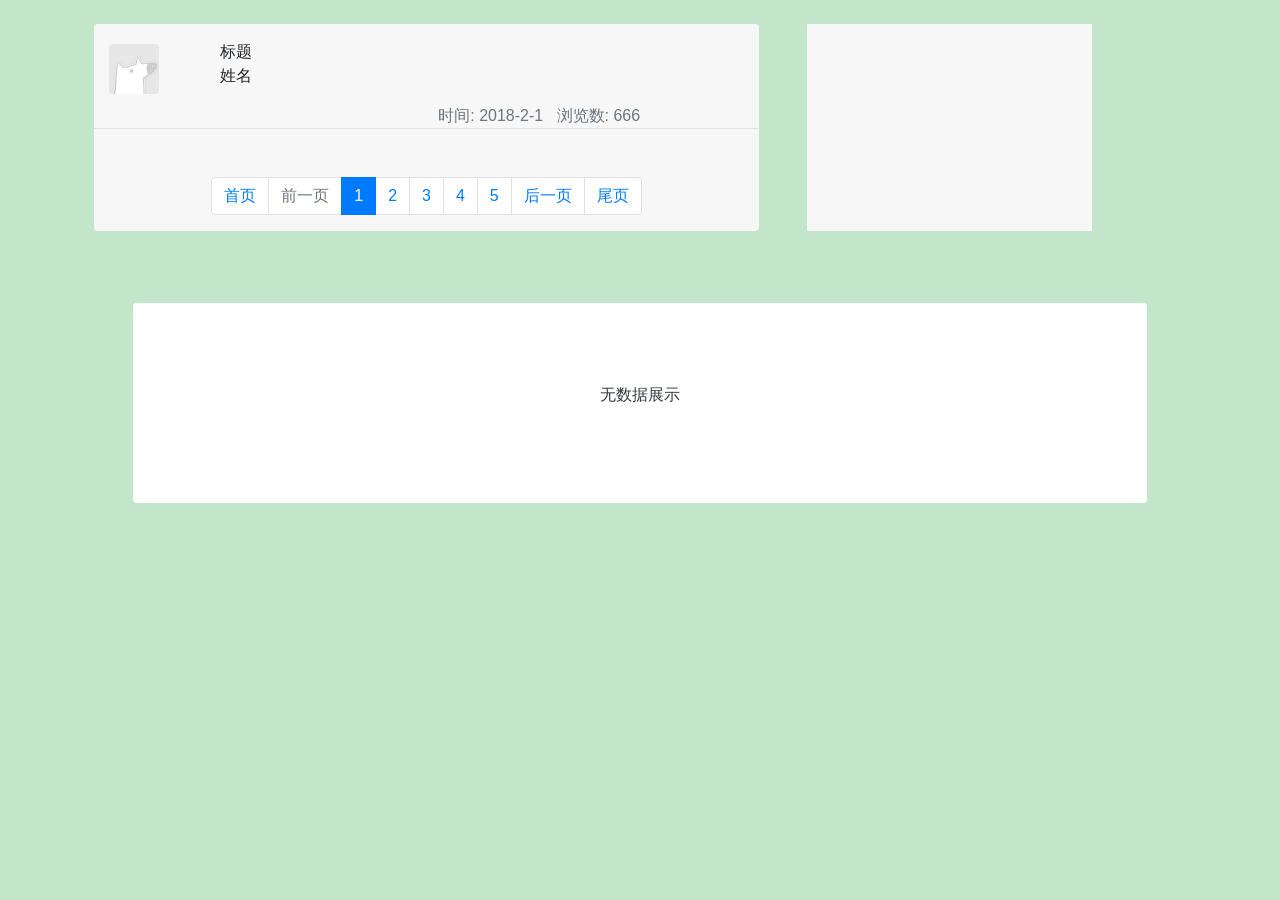
<file: portals/src/main/resources/templates/index.html>
<!DOCTYPE html>
<html lang="en" xmlns:th="http://www.w3.org/1999/xhtml">
<link rel="stylesheet" href="../static/css/bootstrap.css"/>
<script src="../static/js/jquery-3.3.1.js"></script>
<script src="../static/js/jquery.cookie.js"></script>
<script type="text/javascript" src="../static/js/bootstrap.js"></script>
<meta charset="UTF-8">
<style>
    body {
        background-color: #c3e6cb;
    }
</style>
<input class="d-none" id="maxPage" th:value="${maxPage}">
<!--导航栏-->
<div th:replace="head::head"></div>
<div class="container">
    <div class="row">
        <!--头像--> <!--标题用户-->
        <div class="col-7 m-4 rounded" style="background-color: #f7f7f7;">
            <div id="content1">
                <!--循环点-->
                <div class="row mt-3 border-bottom" th:each="viewObject:${viewObjects}">
                    <div class="col-2 mt-1">
                        <!--头像-->
                        <img class=" rounded" th:src="@{${viewObject.get('user').headUrl}}"
                             src="../static/img/head/default.jpg"
                             width="50" height="50">
                    </div>
                    <div class="col-10">
                        <!--标题用户-->
                        <a th:text="${viewObject.get('question').questionTitle}"
                           th:href="@{/question/{questionId}(questionId=${viewObject.get('question').questionId})}">标题</a>
                        <p class="text-gray-dark" th:text="${viewObject.get('user').userName}">姓名</p>
                        <div class="offset-5">
                            <span class="text-secondary">时间:</span>
                            <span class="text-secondary"
                                  th:text="${viewObject.get('question').questionDate}">2018-2-1</span>
                            <span class="text-secondary">&nbsp;&nbsp;浏览数:</span>
                            <span class="text-secondary" th:text="${viewObject.get('question').visitTime}">666</span>
                        </div>
                    </div>
                </div>
            </div>
            <!--分页-->
            <ul class="pagination  justify-content-center pt-4 mt-4">
                <li class="page-item"><a id="a1" class="page-link" href="javascript:void(0)" onclick="f1(this)">首页</a>
                </li>
                <li class="page-item disabled"><a id="a2" class="page-link" href="javascript:void(0)"
                                                  onclick="f1(this)">前一页</a>
                </li>
                <li class="page-item active"><a id="a3" class="page-link" href="javascript:void(0)"
                                                onclick="f1(this)">1</a>
                </li>
                <li class="page-item "><a id="a4" class="page-link" href="javascript:void(0)" onclick="f1(this)">2</a>
                </li>
                <li class="page-item"><a id="a5" class="page-link" href="javascript:void(0)" onclick="f1(this)">3</a>
                </li>
                <li class="page-item"><a id="a6" class="page-link" href="javascript:void(0)" onclick="f1(this)">4</a>
                </li>
                <li class="page-item "><a id="a7" class="page-link" href="javascript:void(0)" onclick="f1(this)">5</a>
                </li>
                <li class="page-item"><a id="a8" class="page-link" href="javascript:void(0)" onclick="f1(this)">后一页</a>
                </li>
                <li class="page-item"><a id="a9" class="page-link" href="javascript:void(0)" onclick="f1(this)">尾页</a>
                </li>
            </ul>
        </div>
        <!--热门文章-->
        <div class="col-3 m-4" style="background-color: #f7f7f7;">
        </div>
    </div>
    <div id="empty" class=" m-5 rounded row d-none bg-white d-flex justify-content-center align-items-center" style="height: 200px">
        <p class="text-dark">无数据展示</p>
    </div>
</div>
</html>
<!--初始化分页按钮-->
<script>
    if ($("#content1").children().length == 0) {
        $("#empty").removeClass('d-none');
        $("#empty").prev().addClass('d-none');
    }
    else {
        $("#empty").addClass('d-none');
        $("#empty").prev().removeClass('d-none');
    }

    function f1(e) {
        var preNode = $(".active")
        var prePage = preNode.children().text()
        var curPage = $(e).text()
        $(".disabled").removeClass('disabled')
        $(".active").removeClass('active')
        if ($(e).attr('id') == 'a1') {
            $("#a3").text(1)
            $("#a4").text(2)
            $("#a5").text(3)
            $("#a6").text(4)
            $("#a7").text(5)
            $("#a3").parent().addClass("active")
            $("#a2").parent().addClass("disabled")
        }
        if ($(e).attr('id') == 'a2') {
            if (prePage == '2') {
                $("#a3").parent().addClass("active")
                $("#a2").parent().addClass("disabled")
            } else if (prePage == '3' || prePage == maxPage || prePage == Number(maxPage) - 1 + "") {
                preNode.prev().addClass('active')
            } else {
                $("#a3").text(Number(prePage) - 3 + '')
                $("#a4").text(Number(prePage) - 2 + '')
                $("#a5").text(Number(prePage) - 1 + '')
                $("#a6").text(prePage)
                $("#a7").text(Number(prePage) + 1 + '')
                $("#a5").parent().addClass('active')
            }
        }
        if ($(e).attr('id') == 'a3') {
            if ($(e).text() == '1') {
                $("#a3").parent().addClass("active")
                $("#a2").parent().addClass("disabled")
            } else if ($(e).text() == '2') {
                $("#a3").text('1')
                $("#a4").text('2')
                $("#a5").text('3')
                $("#a6").text('4')
                $("#a7").text('5')
                $("#a4").parent().addClass('active')
            } else {
                $("#a3").text(Number(curPage) - 2 + "")
                $("#a4").text(Number(curPage) - 1 + "")
                $("#a5").text(curPage)
                $("#a6").text(Number(curPage) + 1 + "")
                $("#a7").text(Number(curPage) + 2 + "")
                $("#a5").parent().addClass('active')
            }
        }
        if ($(e).attr('id') == 'a4') {
            if ($(e).text() == '2') {
                $(e).parent().addClass('active')
            } else {
                $("#a3").text(Number(curPage) - 2 + "")
                $("#a4").text(Number(curPage) - 1 + "")
                $("#a5").text(curPage)
                $("#a6").text(Number(curPage) + 1 + "")
                $("#a7").text(Number(curPage) + 2 + "")
                $("#a5").parent().addClass('active')
            }
        }
        if ($(e).attr('id') == 'a5') {
            $("#a3").text(Number(curPage) - 2 + "")
            $("#a4").text(Number(curPage) - 1 + "")
            $("#a5").text(curPage)
            $("#a6").text(Number(curPage) + 1 + "")
            $("#a7").text(Number(curPage) + 2 + "")
            $("#a5").parent().addClass('active')
        }
        if ($(e).attr('id') == 'a6') {
            if ($(e).text() == Number(maxPage) - 1) {
                $(e).parent().addClass('active')
            } else {
                $("#a3").text(Number(curPage) - 2 + "")
                $("#a4").text(Number(curPage) - 1 + "")
                $("#a5").text(curPage)
                $("#a6").text(Number(curPage) + 1 + "")
                $("#a7").text(Number(curPage) + 2 + "")
                $("#a5").parent().addClass('active')
            }
        }
        if ($(e).attr('id') == 'a7') {
            var curPage = $(e).text()
            if ($(e).text() == maxPage) {
                $("#a7").parent().addClass("active")
                $("#a8").parent().addClass("disabled")
            } else if ($(e).text() == Number(maxPage) - 1) {
                $("#a3").text(Number(maxPage) - 4)
                $("#a4").text(Number(maxPage) - 3)
                $("#a5").text(Number(maxPage) - 2)
                $("#a6").text(Number(maxPage) - 1)
                $("#a7").text(maxPage)
                $("#a7").parent().addClass('active')
            } else {
                $("#a3").text(Number(curPage) - 2 + "")
                $("#a4").text(Number(curPage) - 1 + "")
                $("#a5").text(curPage)
                $("#a6").text(Number(curPage) + 1 + "")
                $("#a7").text(Number(curPage) + 2 + "")
                $("#a5").parent().addClass('active')
            }
        }
        if ($(e).attr('id') == 'a8') {
            if (prePage == Number(maxPage) - 1 + "") {
                $("#a7").parent().addClass("active")
                $("#a8").parent().addClass("disabled")
            } else if (prePage == Number(maxPage) - 2 || prePage == 1 || prePage == 2) {
                preNode.next().addClass('active')
            } else {
                $("#a3").text(Number(prePage) - 1)
                $("#a4").text(prePage)
                $("#a5").text(Number(prePage) + 1)
                $("#a6").text(Number(prePage) + 2)
                $("#a7").text(Number(prePage) + 3)
                $("#a5").parent().addClass('active')
            }
        }
        if ($(e).attr('id') == 'a9') {
            $("#a3").text(Number(maxPage) - 4)
            $("#a4").text(Number(maxPage) - 3)
            $("#a5").text(Number(maxPage) - 2)
            $("#a6").text(Number(maxPage) - 1)
            $("#a7").text(maxPage)
            $("#a7").parent().addClass("active")
            $("#a8").parent().addClass("disabled")
        }
        curPage = $(".active").children().text();
        $.ajax({
            //请求问题分页
            url: "http://127.0.0.1:8082/question",
            data: {
                page: curPage,
                count: 5
            },
            type: "get",
            //请求问题作者信息
            success: function (questions) {
                $("#content1").empty()
                $.each(questions, function (i, question) {
                    $.ajax({
                        url: "http://127.0.0.1:8081/user/" + question.userId,
                        type: "get",
                        success: function (e) {
                            res = " <div class=\"row mt-3 border-bottom\" >\n" +
                                "                <div class=\"col-2 mt-1\">\n" +
                                "                    <!--头像-->\n" +
                                "                    <img class=\" rounded\"\n" +
                                "                         src=" + e.headUrl + "\n" +
                                "                         width=\"50\" height=\"50\">\n" +
                                "                </div>\n" +
                                "                <div class=\"col-10\">\n" +
                                "                    <!--标题用户-->\n" +
                                "                    <a \n" +
                                "                       href=\"/question/" + question.questionId + "\"> " + question.questionTitle + " </a>\n" +
                                "                    <p class=\"text-gray-dark\">" + e.userName + "</p>\n" +
                                "                    <div class=\"offset-5\">\n" +
                                "                        <span class=\"text-secondary\">时间:</span>\n" +
                                "                        <span class=\"text-secondary\"\n" +
                                "                             >" + question.questionDate + "</span>\n" +
                                "                        <span class=\"text-secondary\">&nbsp;&nbsp;浏览数:</span>\n" +
                                "                        <span class=\"text-secondary\" >" + question.visitTime + "</span>\n" +
                                "                    </div>\n" +
                                "                </div>\n" +
                                "            </div>"
                            $("#content1").append(res)
                        }
                    })
                })

            }
        })
    }
</script>
</file>
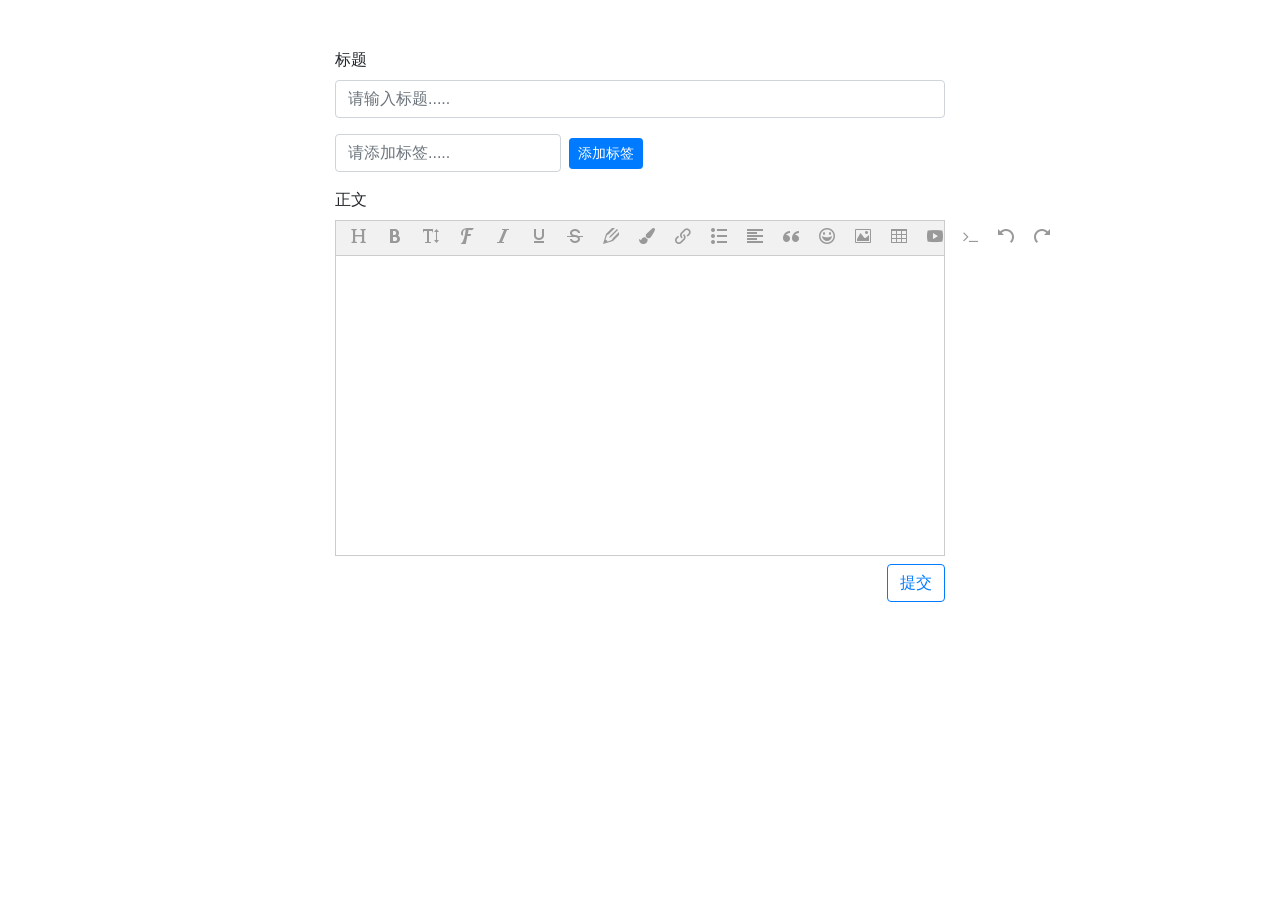
<file: portals/src/main/resources/templates/ask.html>
<!DOCTYPE html>
<html lang="en" xmlns:th="http://www.thymeleaf.org">
<link rel="stylesheet" href="../static/css/bootstrap.css"/>
<script src="../static/js/jquery-3.3.1.js"></script>
<script src="../static/js/jquery.cookie.js"></script>
<script type="text/javascript" src="../static/js/bootstrap.js"></script>
<script type="text/javascript" src="../static/js/wangEditor.js"></script>
<meta charset="UTF-8">
<input id="userId" th:value="${userId}" class="d-none">
<div class="container col-6 mt-5">
    <div class="form-group ">
        <label>标题</label>
        <input id="title" class="form-control" placeholder="请输入标题.....">
    </div>
    <div class="form-inline">
        <input class="form-control" id="input1" placeholder="请添加标签.....">
        <button class="btn btn-primary ml-2 btn-sm" onclick="addTags()">添加标签</button>
    </div>
    <div class="form-group" id="tags">
    </div>
    <label>正文</label>
    <div id="editor"></div>
    <button class="mt-2 btn btn-outline-primary float-right" onclick="f1()">提交</button>
</div>
</html>
<!--创建富文本编辑器-->
<script>
    var E = window.wangEditor;
    var editor = new E('#editor');
    editor.create();
</script>
<script>
    //定义标签集合
    var tags = new Array();

    //删除标签
    function closeTag(e) {
        var value = $(e).children("span");
        tags.pop(value);
        e.remove();
    }

    //添加标签
    function addTags() {
        var value = $("#input1").val()
        if (value != "") {
            $("#tags").append(" <button onclick=\"closeTag(this)\"  type=\"button\" class=\"badge rounded btn btn-primary\">\n" +
                "            <span>" + value + "</span>&times;\n" +
                "        </button>")
            tags.push(value);
            $("#input1").val('')
        }
    }

    //提交表单
    function f1() {
        var userId = $("#userId").val();
        var title = $("#title").val();
        var content = editor.txt.html();
        console.log(tags)
        $.ajax({
            url: "http://127.0.0.1:8082/api/question/ask",
            type: "post",
            data: {
                title: title,
                content: content,
                userId: userId,
                tags: tags,
            },
            success: function (e) {
                alert("提问成功")
                window.location.href = "http://127.0.0.1:8080/question/" + e
            }
        })
    }
</script>
</file>
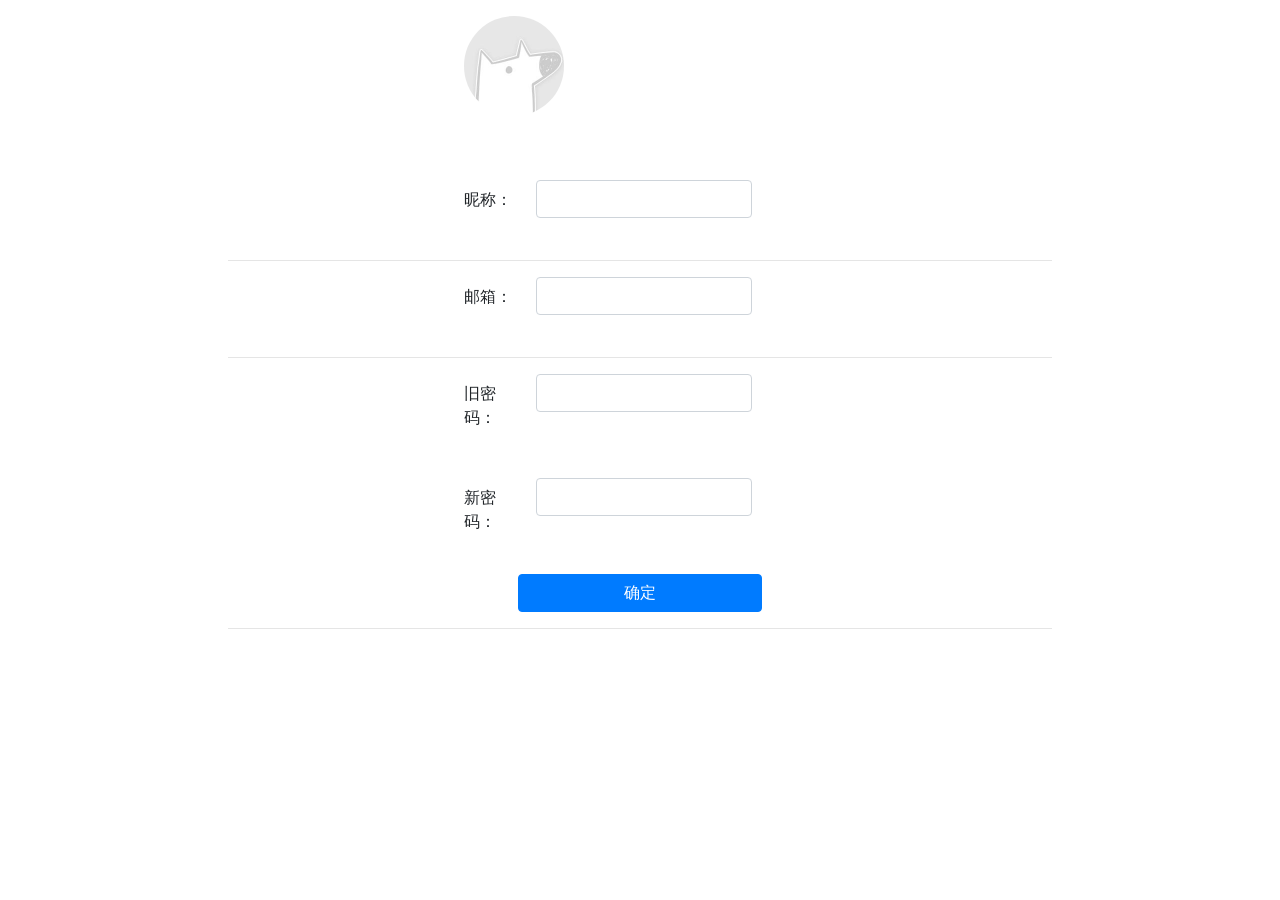
<file: portals/src/main/resources/templates/edit.html>
<!DOCTYPE html>
<html lang="en" xmlns:th="http://www.w3.org/1999/xhtml">
<link rel="stylesheet" href="../static/css/bootstrap.css"/>
<script src="../static/js/jquery-3.3.1.js"></script>
<script src="../static/js/jquery.cookie.js"></script>
<script type="text/javascript" src="../static/js/bootstrap.js"></script>
<meta charset="UTF-8">
<title>个人主页</title>
<style>
    .mohu {
        filter: blur(4px);
    }

    .cursor-pointer {
        cursor: pointer;
    }

    #box {
        position: relative;
    }
</style>
<input id="holder" th:value="${holder.userId}" class="d-none ">
<div class="container-fluid offset-2 col-8 mt-3">
    <!--更换头像-->
    <div class=" offset-3 col-8">
        <img id="img" class="d-inline rounded-circle col-3"
             src="../static/img/head/default.jpg"
             th:src="@{${holder.headUrl}}">
        <div class="col-3 text-center invisible" id="box">
            <img src="../static/img/icon/相机.svg" width="20" height="20">
            <p id="text">更改头像</p>
        </div>
        <input type="file" id="upload" class="d-none"/>
    </div>
    <!--更换昵称-->
    <div class="row  offset-3 col-8">
        <span class="navbar-text col-2">昵称：</span>
        <input type="text" class=" form-control col-5" id="input1" th:value="${holder.userName}" maxlength="8">
    </div>
    <small class="text-danger offset-4 " id="hint1"></small>
    <hr>
    <!--更换邮箱-->
    <div class="row  offset-3 col-8">
        <span class="navbar-text col-2">邮箱：</span>
        <input type="email" class="form-control col-5" id="input2" th:value="${holder.mailbox}">
    </div>
    <small class="text-danger offset-4 " id="hint2"></small>
    <hr>
    <!--更换密码-->
    <div class="row  offset-3 col-8">
        <span class="navbar-text col-2">旧密码：</span>
        <input type="password" class="form-control col-5" id="input3">
    </div>
    <small class="text-danger offset-4 " id="hint3"></small>
    <div class="row  offset-3 col-8 mt-3">
        <span class="navbar-text col-2">新密码：</span>
        <input type="password" class="form-control col-5" id="input4">
    </div>
    <small class="text-danger offset-4 " id="hint4"></small>
    <div class="offset-4 mt-2 col-4 ">
        <button class=" btn btn-primary btn-block" id="btn1" onclick="confirm()">确定</button>
    </div>
    <hr>
</div>
</html>
<script>
    //初始化
    $(function () {
        //头像特效
        $("#img").attr('height', $("#img").prop('width'));
        $("#box").css('bottom', $("#img").prop('width') * 0.7);
        $("#img,#box").hover(function () {
            $("#box").addClass("cursor-pointer").removeClass("invisible")
            $("#box").children().addClass("cursor-pointer")
            $("#img").addClass("mohu cursor-pointer")

        }, function () {
            $("#box").removeClass("cursor-pointer").addClass("invisible")
            $("#box").children().removeClass("cursor-pointer")
            $("#img").removeClass("mohu cursor-pointer")
        });
        //提示框
        $("#input1").blur(function () {
            if ($("#input1").val() == "")
                $("#hint1").text('昵称不能为空');
        })
        $("#input1").focus(function () {
            $("#hint1").text('');
        })
        $("#input2").blur(function () {
            if ($("#input2").val() == "")
                $("#hint2").text('邮箱不能为空');
        })
        $("#input2").focus(function () {
            $("#hint2").text('');
        })
        $("#input3").blur(function () {
            if ($("#input3").val() == "")
                $("#hint3").text('旧密码不能为空');
        })
        $("#input3").focus(function () {
            $("#hint3").text('');
        })
        $("#input4").blur(function () {
            if ($("#input4").val() == "")
                $("#hint4").text('新密码不能为空');
        })
        $("#input4").focus(function () {
            $("#hint4").text('');
        })

    })

    //上传头像
    $("#img,#box").click(function () {
        $("#upload").click();
        $("#upload").on("change", function () {
            var objUrl = getObjectURL(this.files[0]); //获取图片的路径，该路径不是图片在本地的路径
            console.log(objUrl)
            if (objUrl) {
                uploadimg(objUrl);
            }
        });
    })

    //  获取头像文件
    function getObjectURL(file) {
        var url = null;
        if (window.createObjectURL != undefined) { // basic
            url = window.createObjectURL(file);
        } else if (window.URL != undefined) { // mozilla(firefox)
            url = window.URL.createObjectURL(file);
        } else if (window.webkitURL != undefined) { // webkit or chrome
            url = window.webkitURL.createObjectURL(file);
        }
        return url;
    }

    //上传头像到服务器
    function uploadimg(objUrl) {
        var pic = $('#upload')[0].files[0];
        var data = new FormData();
        var userId = $("#holder").val();
        data.append('image', pic);
        data.append("userId", userId);
        console.log(pic)
        $.ajax({
            url: "http://127.0.0.1:8080/img/upload",
            cache: false,
            type: "post",
            data: data,
            processData: false,
            contentType: false,
            success: function (e) {
                $("#img").attr('src',e)
            }
        });
    }

    //确定按钮
    function confirm() {
        var userId = $("#holder").val();
        var name = $("#input1").val();
        var mailbox = $("#input2").val();
        var oldpassword = $("#input3").val();
        var newpassword = $("#input4").val();
        $.ajax({
            type: 'post',
            url: "http://127.0.0.1:8081/api/user/edit",
            data: {
                userId: userId,
                name: name,
                mailbox: mailbox,
                oldPassword: oldpassword,
                newPassword: newpassword,
            },
            success: function (e) {
                $("#hint4").text(e);
                window.location.href="http://127.0.0.1:8080";
            }
        });
    }
</script>
</file>
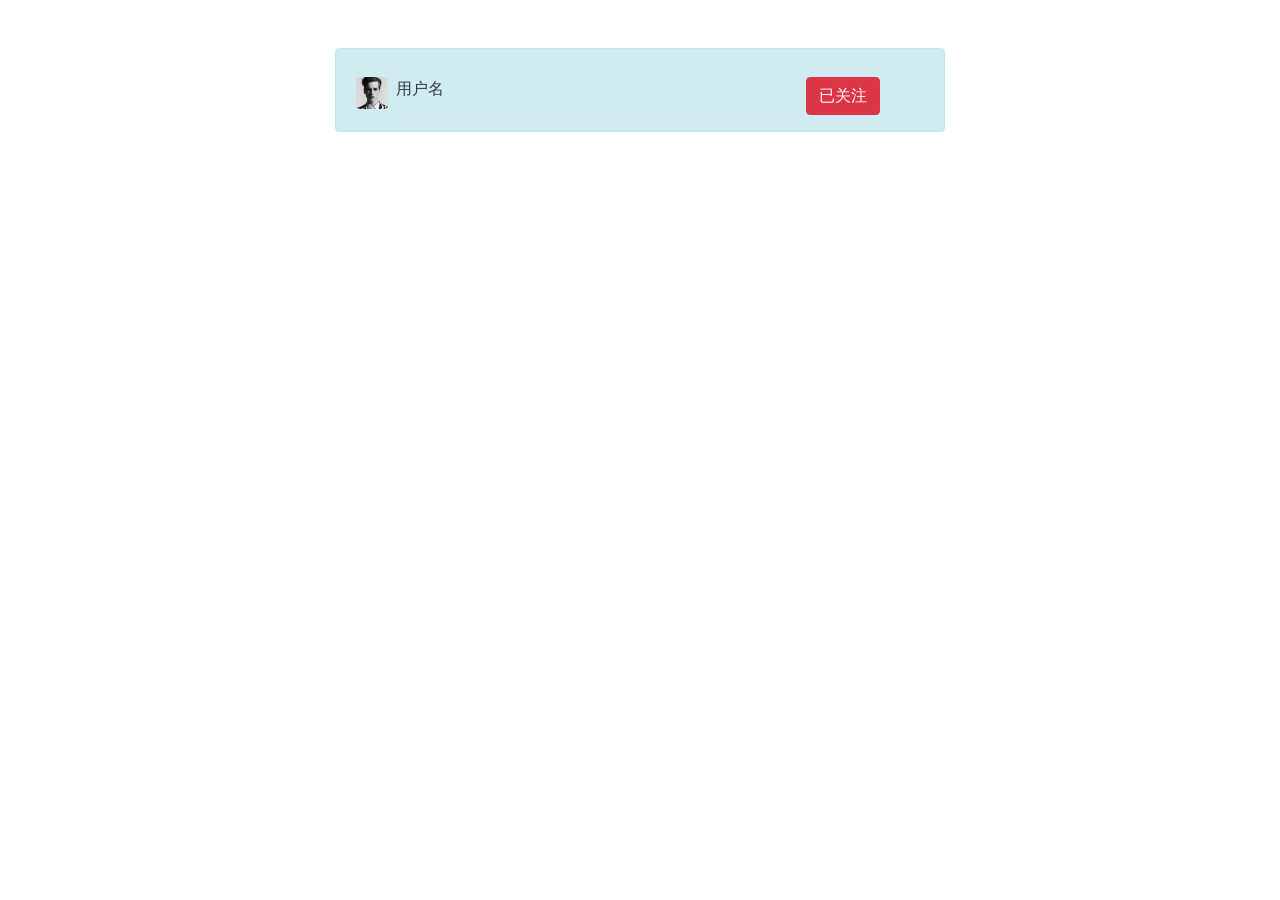
<file: portals/src/main/resources/templates/follow.html>
<!DOCTYPE html>
<html lang="en" xmlns:th="http://www.w3.org/1999/xhtml">
<link rel="stylesheet" href="../static/css/bootstrap.css"/>
<script src="../static/js/jquery-3.3.1.js"></script>
<script src="../static/js/jquery.cookie.js"></script>
<script type="text/javascript" src="../static/js/bootstrap.js"></script>
<head>
    <meta charset="UTF-8">
    <title>我的关注</title>
</head>
<!--导航栏-->
<div th:replace="head::head"></div>
<input class="d-none" th:value="${holder.userId}" id="input1">
<div class="container col-6 mt-5">
    <!--循环关注的用户-->
    <div class="alert alert-info alert-dismissible" role="alert" th:each="user:${followeds}">
        <div class=" media text-muted pt-3">
            <img alt="32×32"
                 class="mr-2 rounded" th:src="@{${user.headUrl}}"
                 src="../static/img/head/1.jpg"
                 data-holder-rendered="true" style="width: 32px; height: 32px;">
            <p class="media-body pb-3 mb-0  lh-125 border-bottom border-gray">
                <span class="d-block text-dark " th:text="${user.userName}">用户名</span>
            </p>
            <button class="btn-danger btn mb-1" th:id="${user.userId}" onclick="f(this)">已关注</button>
        </div>
    </div>
</div>
</html>
<!--功能函数-->
<script>
    //取消关注
    function f(e) {
        var followerId = $("#input1").val()
        var followedId = $(e).attr('id')
        $.ajax({
            type: "post",
            url: "http://127.0.0.1:8081/follow/cancel",
            data: {
                followerId: followerId,
                followedId: followedId
            },
            success: function () {
                $(e).parent().remove()
            }
        });
    }
</script>
</file>
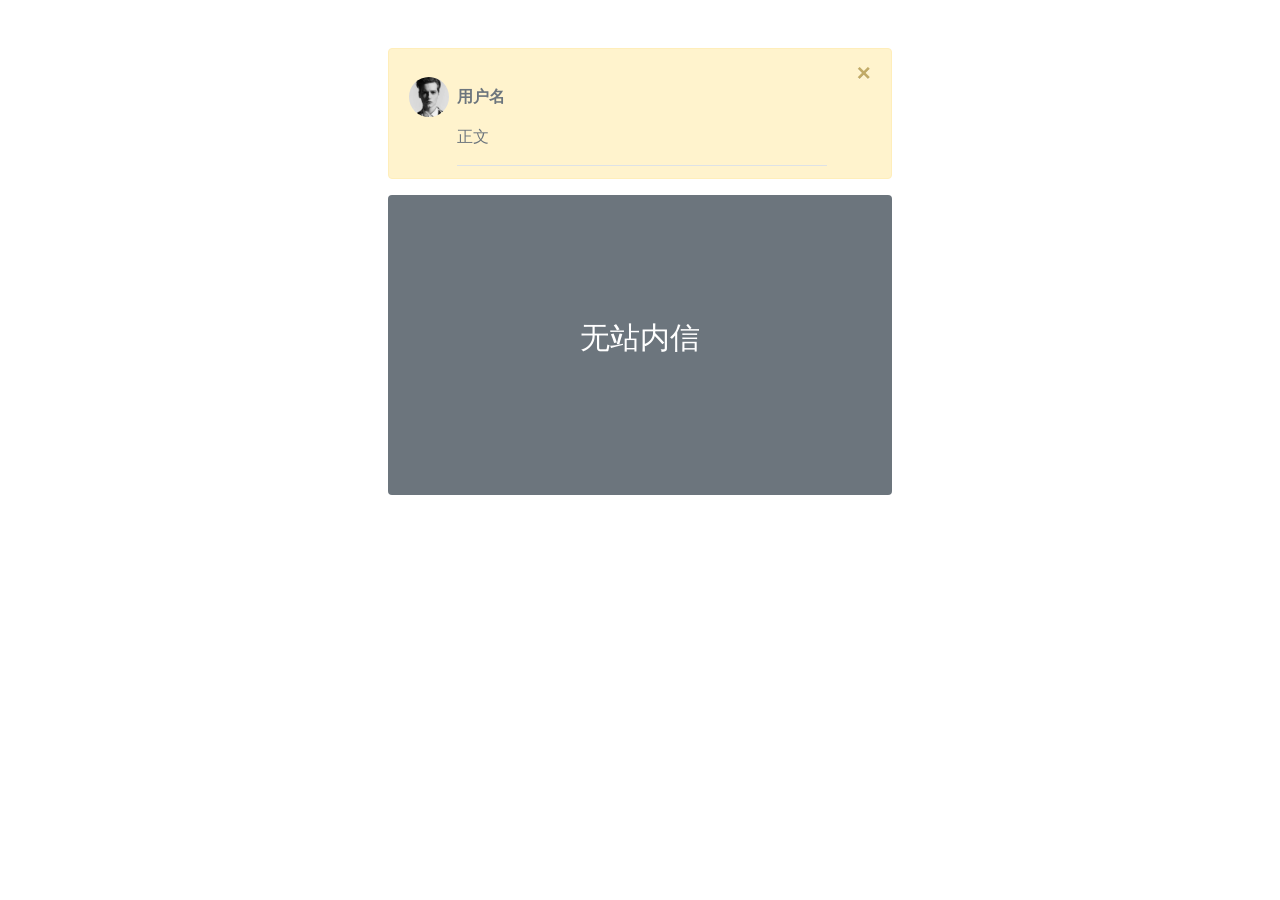
<file: portals/src/main/resources/templates/letter.html>
<!DOCTYPE html>
<html lang="en" xmlns:th="http://www.w3.org/1999/xhtml">
<link rel="stylesheet" href="../static/css/bootstrap.css"/>
<script src="../static/js/jquery-3.3.1.js"></script>
<script src="../static/js/jquery.cookie.js"></script>
<script type="text/javascript" src="../static/js/bootstrap.js"></script>
<head>
    <meta charset="UTF-8">
    <title>站内信</title>
</head>
<div th:replace="head::head"></div>
<div class="container mt-5 col-5" id="content">
    <!--循环站内信-->
    <div class="alert alert-warning alert-dismissible" role="alert" th:each="viewObject:${viewObjects}">
        <button th:id="${viewObject.get('letter').letterId}" type="button" class="close" data-dismiss="alert"
                aria-label="Close"
                onclick="f(this);">
            <span aria-hidden="true">&times;</span>
        </button>
        <div class=" media text-muted pt-3">
            <img class="mr-2 rounded-circle" th:src="@{${viewObject.get('user').headUrl}}"
                 src="../static/img/head/1.jpg"
                 data-holder-rendered="true" style="width: 40px; height: 40px;">
            <p class="media-body pb-3 mb-0  border-bottom border-gray">
                <strong class="d-block mb-3 mt-2"
                        th:text="${viewObject.get('user').userName}">用户名</strong>
                <span th:text="${viewObject.get('letter').letterContent}">正文</span>
            </p>
        </div>
    </div>
    <!--无数据展示-->
    <div class="bg-secondary rounded  d-flex justify-content-center align-items-center d-none" style="height: 300px" id="empty">
        <p class="text-white" style="font-size: 30px">无站内信</p>
    </div>
</div>

</html>
<script>
    //初始化
    $(function () {
        if ($("#content").children().length == 0) {
            $("#empty").removeClass('d-none');
        }
        else {
            $("#empty").addClass('d-none');
        }
    })

    //关闭已读的站内信
    function f(e) {
        var letterId = $(e).attr('id')
        $.ajax({
            type: "post",
            url: "http://127.0.0.1:8081/letter/delete",
            data: {letterId: letterId}
        });
    }
</script>
</file>
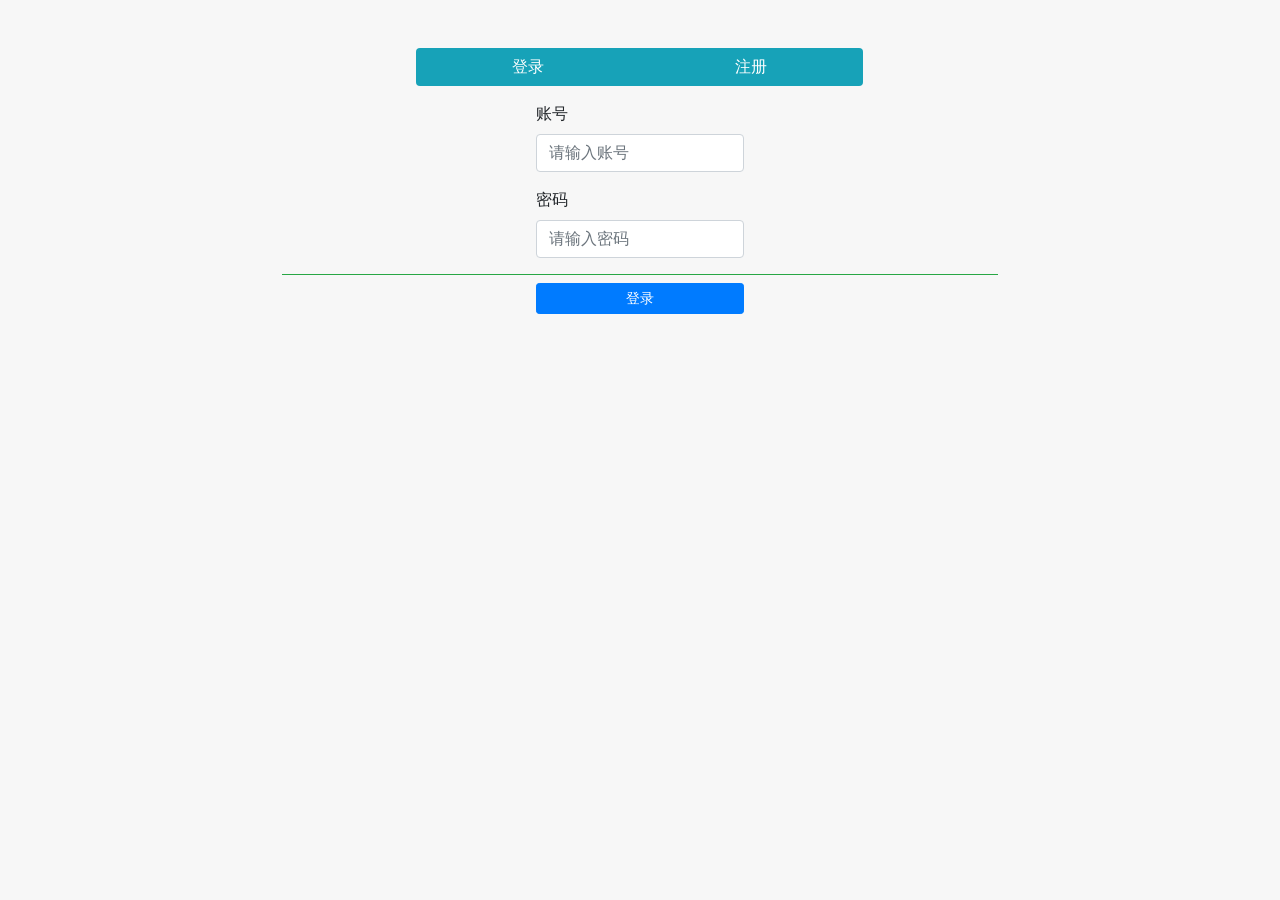
<file: portals/src/main/resources/templates/logreg.html>
<!DOCTYPE html>
<html xmlns:th="http://www.w3.org/1999/xhtml">
<link rel="stylesheet" href="../static/css/bootstrap.css"/>
<script src="../static/js/jquery-3.3.1.js"></script>
<script type="text/javascript" src="../static/js/bootstrap.js"></script>
<style>
    body {
        background-color: #f7f7f7;
    }

    a {
        background-color: #17A2B8;
        color: whitesmoke;
    }

    a:hover {
        background-color: #138496;
        color: whitesmoke;
    }

</style>

<head>
    <meta charset="UTF-8">
    <title>注册</title>
</head>
<input class="d-none" th:value="${next}" id="next">
<div class="container col-7">
    <div class="border-bottom border-success mt-5">
        <!--登录注册切换-->
        <div class="form-group">
            <div class="btn-group col-8 offset-2">
                <a class="btn btn-default col-6 text-white" onclick="change(this)">登录</a>
                <a class="btn btn-default col-6 text-white" onclick="change(this)">注册</a>
            </div>
        </div>
        <!--账号-->
        <div class="form-group">
            <div class="col-4 offset-4">
                <label>账号</label>
                <input type="text" class="form-control" id="account" name="account" placeholder="请输入账号">
                <small class="form-text  text-danger"></small>
            </div>
        </div>
        <!--密码-->
        <div class="form-group">
            <div class="col-4 offset-4">
                <label>密码</label>
                <input type="password" class="form-control" id="password" name="password" placeholder="请输入密码">
                <small class="form-text  text-danger"></small>
            </div>
        </div>
        <!--注册额外信息-->
        <div id="regdiv" class="d-none">
            <!--邮箱-->
            <div class="form-group">
                <div class="col-4 offset-4">
                    <label>邮箱</label>
                    <input type="email" class="form-control" id="mailbox" name="mailbox" placeholder="请输入邮箱">
                    <small class="form-text  text-danger"></small>
                </div>
            </div>
            <!--验证码-->
            <div class="form-group">
                <label class="col-8 offset-4">验证码</label>
                <div class="form-inline col-5 offset-4">
                    <input type="text" class="form-control col-8" id="activeCode" name="activeCode"
                           placeholder="请输入验证码">
                    <button class="btn btn-primary ml-1 btn-sm" id="btn2" onclick="sendActiveCode(this)">发送
                    </button>
                </div>
                <small class="form-text  text-danger col-4 offset-4" id="hint4"></small>
            </div>
        </div>
    </div>
    <!--登录注册按钮-->
    <div class="form-group mt-2">
        <div class="col-4 offset-4">
            <button type="button" class="btn btn-sm btn-primary btn-block" id="btn1" onclick="submit(this)">登录
            </button>
        </div>
    </div>
</div>
</html>
<script>
    //输入校验
    $("#account").blur(function () {
        if ($("#btn1").text() == '注册') {
            if ($("#account").val() == '')
                $("#account").next().text('账号不能为空');
            else {
                $.ajax({
                    url: "http://127.0.0.1:8081/api/user/account/" + $("#account").val(),
                    type: "get",
                    success: function (e) {
                        console.log(typeof e)
                        if (e != "") {
                            $("#account").next().text('账号已被注册，请重新输入');
                        } else {
                            $("#account").next().text('账号可用');
                        }
                    }
                })
            }
        } else {
            if ($("#account").val() == '')
                $("#account").next().text('账号不能为空');
            else {
                $.ajax({
                    url: "http://127.0.0.1:8081/api/user/account/" + $("#account").val(),
                    type: "get",
                    success: function (e) {
                        if (e == "") {
                            $("#account").next().text('账号不存在');
                        }
                    },
                });
            }
        }
    }).focus(function () {
        $("#account").next().text('');
    });
    $("#password").blur(function () {
        if ($("#btn1").text() == '注册') {
            if ($("#password").val() == '')
                $("#password").next().text('密码不能为空');
            else {
                $("#password").next().text('');
            }
        } else {
            if ($("#password").val() == '')
                $("#password").next().text('密码不能为空');
            else {
                $("#password").next().text('');
            }
        }
    }).focus(function () {
        $("#password").next().text('');
    });
    $("#mailbox").blur(function () {
        if ($("#mailbox").val() == '')
            $("#mailbox").next().text('邮箱不能为空');
        else {
            var patt = /^[a-zA-Z0-9]+\@[a-zA-Z0-9]+\.(\w)+/
            if (!patt.test($("#mailbox").val()))
                $("#mailbox").next().text('邮箱格式不正确');
            else
                $("#mailbox").next().text('');
        }
    }).focus(function () {
        $("#mailbox").next().text('');
    });
    $("#activeCode").blur(function () {
        if ($("#activeCode").val() == '')
            $("#hint4").text('验证码不能为空');
        else {
            $("#hint4").text('');
        }
    }).focus(function () {
        $("#hint4").text('');
    });

    //发送验证码
    function sendActiveCode(e) {
        var account = $("#account").val();
        var mailbox = $("#mailbox").val();
        $.ajax({
            url: "http://127.0.0.1:8081/api/user/active-code",
            type: "post",
            data: {
                account: account,
                mailbox: mailbox,
            },
            success: function () {
                $("#hint4").text('验证码已发送，请到邮箱查收...');
                $(e).addClass('disabled');
                $(e).prop('disabled', true)
                var time = 60;
                var x = setInterval(function () {
                    if (time == 0) {
                        $(e).removeClass('disabled');
                        $(e).attr('disabled', false)
                        $(e).text('发送');
                        clearInterval(x);
                    } else {
                        $(e).text(time + '秒后可发送');
                        time--;
                    }
                }, 1000);
            }
        })
    }

    //样式改变
    function change(e) {
        $('small').text('');
        if ($(e).text() == "登录") {
            $("#regdiv").addClass("d-none");
            $("#btn1").text('登录');
        } else {
            $("#regdiv").removeClass("d-none");
            $("#btn1").text('注册');
        }
    }


    //提交数据
    function submit(e) {
        var account = $("#account").val();
        var password = $("#password").val();
        var mailbox = $("#mailbox").val();
        var activeCode = $("#activeCode").val();
        var next = $("#next").val();
        var msg = $(e).text()
        //登录
        if ($.trim(msg) == "登录") {
            $.ajax({
                type: "post",
                url: "http://127.0.0.1:8080/login",
                data: {
                    account: account,
                    password: password,
                },
                success: function (e) {
                    if (e != "") {
                        if (next == '/profile') {
                            next = next + '/' + e.userId;
                        }
                        window.location.href = "http://127.0.0.1:8080" + next;
                    } else
                        alert('登录失败')
                }
            })
        }
        //注册
        else {
            $.ajax({
                type: "post",
                url: "http://127.0.0.1:8080/registry",
                data: {
                    account: account,
                    password: password,
                    mailbox: mailbox,
                    activeCode: activeCode,
                },
                success: function (e) {
                    window.location.href = "http://127.0.0.1:8080" + next
                }
            })
        }
    }

</script>
</file>
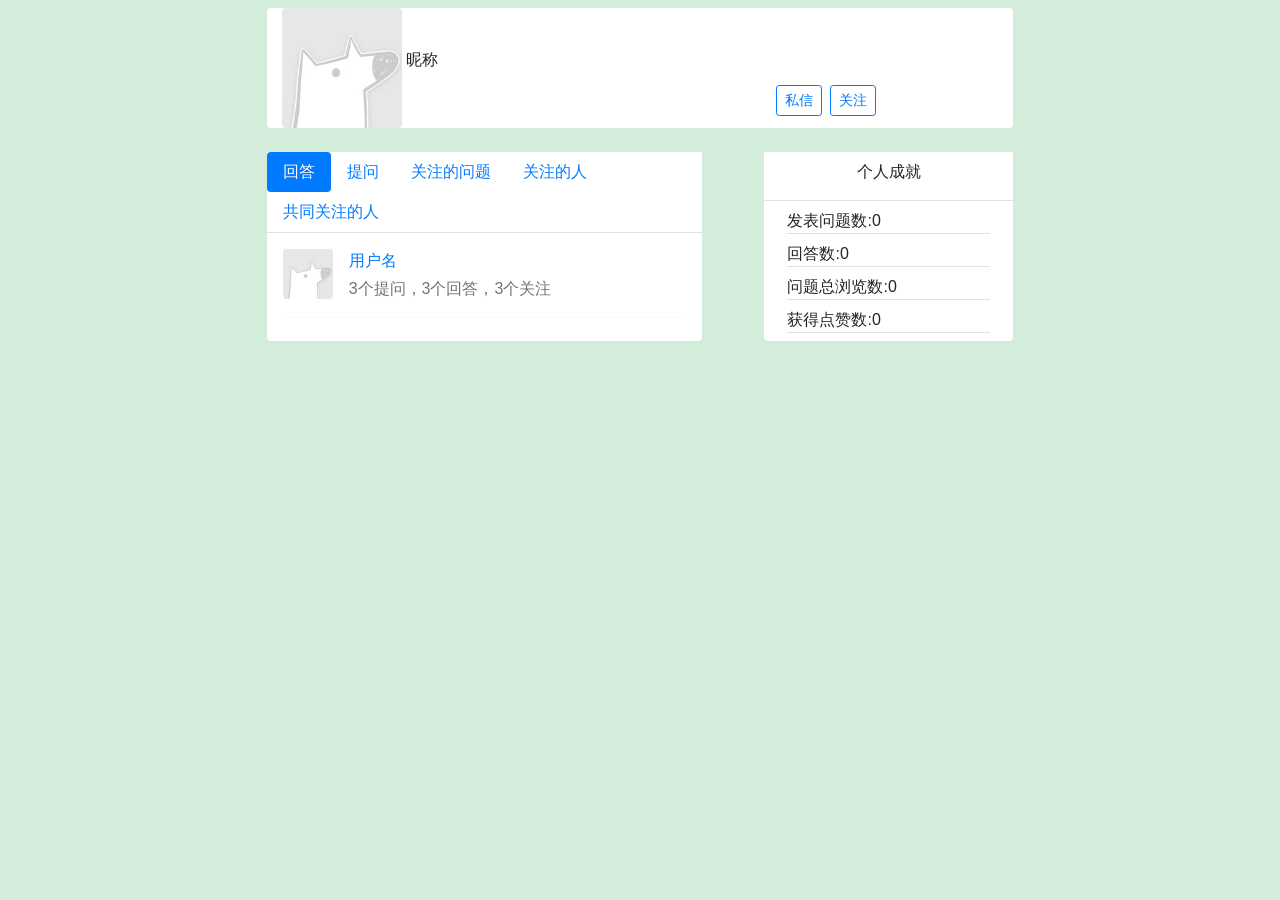
<file: portals/src/main/resources/templates/profile.html>
<!DOCTYPE html>
<html lang="en" xmlns:th="http://www.w3.org/1999/xhtml">
<link rel="stylesheet" href="../static/css/bootstrap.css"/>
<script src="../static/js/jquery-3.3.1.js"></script>
<script src="../static/js/jquery.cookie.js"></script>
<script type="text/javascript" src="../static/js/bootstrap.js"></script>
<meta charset="UTF-8">
<style>
    html, body {
        background-color: #d4edda;
    }

    .empty-state {
        height: 200px;
    }

    a:hover {
        text-decoration: none;
        color: #ffc107;
    }

</style>
<head>
    <meta charset="UTF-8">
    <title>个人首页</title>
</head>
<body>
<!--隐藏表单-->
<input class="d-none" th:value="${user}" id="user">
<input class="d-none" th:value="${holder}" id="holder">
<div th:replace="head::head"></div>
<div class="container col-7 mt-2">
    <!--个人信息-->
    <div class="row mt-2 bg-white rounded ">
        <div class="col-2  d-flex">
            <img th:src="@{${holder.headUrl}}" src="../static/img/head/default.jpg" class="rounded" width="120"
                 height="120">
        </div>
        <div class="col-5 d-flex align-items-center">
            <p th:text="${user.userName}">昵称</p>
        </div>
        <div class="offset-1 col-3 d-flex align-items-end p-2" id="div1">
            <button class="btn btn-outline-primary m-1 btn-sm " data-toggle="modal" data-target="#exampleModal">私信
            </button>
            <button class="btn btn-outline-primary m-1 btn-sm" th:text="${follow}==null?'关注 ':'已关注'" onclick="f(this)">
                关注
            </button>
        </div>
    </div>
    <!--个人回答等-->
    <div class=" mt-4 row ">
        <!--数据展示-->
        <div class="col-7 rounded bg-white">
            <div class="row  border-bottom bg-white">
                <nav class="nav nav-pills" id="nav1">
                    <a class="nav-link active" href="javascript:void(0)" onclick="change(this)">回答</a>
                    <a class="nav-link" href="javascript:void(0)" onclick="change(this)">提问</a>
                    <a class="nav-link" href="javascript:void(0)" onclick="change(this)">关注的问题</a>
                    <a class="nav-link" href="javascript:void(0)" onclick="change(this)">关注的人</a>
                    <a class="nav-link" href="javascript:void(0)" onclick="change(this)">共同关注的人</a>
                </nav>
            </div>
            <!--循环点-->
            <div th:each="vo1:${vo}" id="content1" class="row  d-block">
                <div class="d-none border-bottom border-light  m-3">
                    <img src="../static/img/head/default.jpg" th:src="@{${user.headUrl}}" width="50" height="50"
                         class="rounded">
                    <a class="ml-3" href="/"
                       th:href="@{/question/{questionId}(questionId=${vo1.get('question').questionId})}"
                       th:text="${vo1.get('question').questionTitle}">标题</a>
                    <p class="mt-3" th:text="${vo1.get('answer').answerContent}">回答内容</p>
                </div>
                <div class="d-none border-bottom border-light  m-3">
                    <a class="" href="/" style="font-size: 20px">标题</a>
                    <div>
                        <span class="text-muted mt-1 " style="font-size: 15px">时间:2015-10-22</span>
                        <span class="text-muted mt-1 ml-3" style="font-size: 15px">3个回答</span>
                        <span class="text-muted mt-1 ml-3" style="font-size: 15px">3个关注</span>
                    </div>
                </div>
                <div class="d-none border-bottom border-light  m-3 row">
                    <img src="../static/img/head/default.jpg" width="50" height="50" class="rounded">
                    <div class="ml-3 ">
                        <a href="/">用户名</a>
                        <p class="text-muted mt-1">3个提问，3个回答，3个关注</p>
                    </div>
                </div>
                <div class=" border-bottom border-light  m-3 row">
                    <img src="../static/img/head/default.jpg" width="50" height="50" class="rounded">
                    <div class="ml-3 ">
                        <a href="/">用户名</a>
                        <p class="text-muted mt-1">3个提问，3个回答，3个关注</p>
                    </div>
                </div>
            </div>
            <!--无数据展示-->
            <div class=" row bg-white d-none" id="emptybox">
                <p class="empty-state col d-flex justify-content-center align-items-center">无数据展示</p>
            </div>
        </div>
        <!--个人成就-->
        <div class="rounded col  align-self-baseline offset-1 bg-white">
            <div class="row border-bottom bg-white ">
                <p class="col text-center mt-2">个人成就</p>
            </div>
            <div class="row border-bottom bg-white m-2">发表问题数:<span th:text="${questionCount}">0</span></div>
            <div class="row border-bottom bg-white m-2">回答数:<span th:text="${answerCount}">0</span></div>
            <div class="row border-bottom bg-white m-2">问题总浏览数:<span th:text="${visitCount}">0</span></div>
            <div class="row border-bottom bg-white m-2">获得点赞数:<span th:text="${zanCount}">0</span></div>
        </div>
    </div>
</div>
<!--发送消息-->
<div class="modal fade" id="exampleModal" tabindex="-1" role="dialog" aria-labelledby="exampleModalLabel"
     aria-hidden="true">
    <div class="modal-dialog" role="document">
        <div class="modal-content">
            <div class="modal-header">
                <h5 class="modal-title" id="exampleModalLabel">新消息</h5>
                <button type="button" class="close" data-dismiss="modal" aria-label="Close">
                    <span aria-hidden="true">&times;</span>
                </button>
            </div>
            <form>
                <div class="modal-body">
                    <div class="form-group">
                        <label class="col-form-label">接收人:</label>
                        <input type="text" class="form-control" id="receiver" th:value="${user.name}" value="昵称">
                    </div>
                    <div class="form-group">
                        <label class="col-form-label">消息:</label>
                        <textarea class="form-control" id="message"></textarea>
                    </div>
                </div>
            </form>
            <div class="modal-footer">
                <button type="button" class="btn btn-secondary" data-dismiss="modal">关闭</button>
                <button type="button" class="btn btn-primary" onclick="send(this)">发送</button>
            </div>
        </div>
    </div>
</div>
</body>
</html>
<script>
    var user = Json.parse($("#userId").val());
    var holder = Json.parse($("#holder").val());

    //点击切换
    function change(e) {
        var emptybox = $("#emptybox");
        emptybox.addClass("d-none");
        var content = $("#content1")
        $("#nav1").children("a").removeClass("active");
        $(e).addClass("active");
        var text = $(e).text();
        if (text == "回答") {
            $.ajax({
                url: "http://127.0.0.1:8082/api/answer/user/" + user.userId,
                type: "get",
                data:
                    {
                        entityType: 1,
                    },
                success: function (answers) {
                    $.each(answers, function (i, answer) {
                        $.ajax({
                            type: "get",
                            url: "http://127.0.0.1:8082/api/question/" + answer.entityId,
                            success: function (question) {
                                if (question != "") {
                                    if (!flag) {
                                        flag = true;
                                        content.empty();
                                    }
                                    content.append("<div class=\"border-bottom border-light  m-3\">\n" +
                                        "                    <img src=" + user.headUrl + "width=\"50\" height=\"50\"\n" +
                                        "                         class=\"rounded\">\n" +
                                        "                    <a class=\"ml-3\" href=\"/question/" + question.questionId + "\"\n" +
                                        "                      \n" +
                                        "                       >" + question.questionTitle + "</a>\n" +
                                        "                    <p class=\"mt-3\">" + answer.answerContent + "</p>\n" +
                                        "                </div>")
                                }
                            }
                        });
                    });
                    if (!content.children().length == 0)
                        emptybox.removeClass("d-none");
                },
            })
        } else if (text == "提问") {
            $.ajax({
                url: "http://127.0.0.1:8082/api/question/user/" + user.userId,
                type: "get",
                success: function (questions) {
                    $.each(questions, function (i, question) {
                        var answerCount, followCount;
                        $.ajax({
                            url: "http://127.0.0.1:8082/api/answer",
                            type: "get",
                            data: {
                                entityType: 0,
                                entityId: question.questionId,
                            },
                            success: function (answers) {
                                answerCount = answers.length;
                                $.ajax({
                                    url: "http://127.0.0.1:8081/api/follow/entity/" + question.questionId,
                                    type: "get",
                                    data: {
                                        type: "问题",
                                    },
                                    success: function (follows) {
                                        followCount = follows.length;
                                    }
                                })
                            }
                        });
                        content.append("                <div class=\"border-bottom border-light  m-3\">\n" +
                            "                    <a class=\"\" href=\"/\" style=\"font-size: 20px\" >" + question.questionTitle + "</a>\n" +
                            "                    <div>\n" +
                            "                        <span class=\"text-muted mt-1 \" style=\"font-size: 15px\">" + question.questionDate + "</span>\n" +
                            "                        <span class=\"text-muted mt-1 ml-3\" style=\"font-size: 15px\">" + answerCount + "个回答</span>\n" +
                            "                        <span class=\"text-muted mt-1 ml-3\" style=\"font-size: 15px\">" + followCount + "个关注</span>\n" +
                            "                    </div>\n" +
                            "                </div>")
                    })
                    if (!content.children().length == 0)
                        emptybox.removeClass("d-none");
                },
            })
        } else if (text == "关注的问题") {
            $.ajax({
                url: "http://127.0.0.1:8081/api/user/following-question/" + user.userId,
                type: "get",
                success: function (questions) {
                    $.each(questions, function (i, question) {
                        var answerCount, followCount;
                        $.ajax({
                            url: "http:127.0.0.1:8082/api/answer",
                            type: "get",
                            data: {
                                entityType: 0,
                                entityId: question.questionId,
                            },
                            success: function (answers) {
                                answerCount = answers.length;
                            }
                        });
                        $.ajax({
                            url: "http:127.0.0.1:8082/api/follow/entity/" + question.questionId,
                            type: "get",
                            data: {
                                type: "问题",
                            },
                            success: function (follows) {
                                followCount = follows.length;
                            }
                        });
                        content.append("  <div class=\"border-bottom border-light  m-3\">\n" +
                            "                    <a class=\"\" href=\"/question/" + question.questionId + "\" style=\"font-size: 20px\">" + question.questionTitle + "</a>\n" +
                            "                    <div>\n" +
                            "                        <span class=\"text-muted mt-1 \" style=\"font-size: 15px\">" + question.questionDate + "</span>\n" +
                            "                        <span class=\"text-muted mt-1 ml-3\" style=\"font-size: 15px\">" + answerCount + "个回答</span>\n" +
                            "                        <span class=\"text-muted mt-1 ml-3\" style=\"font-size: 15px\">" + followCount + "个关注</span>\n" +
                            "                    </div>\n" +
                            "                </div>")

                    });
                    if (!content.children().length == 0)
                        emptybox.removeClass("d-none");
                }
            })
        } else if (text == "关注的人") {
            $.ajax({
                url: "http://127.0.0.1:8081/api/user/following-user/" + user.userId,
                type: "get",
                success: function (users) {
                    $.each(users, function (i, user) {
                        var answerCount, followCount;
                        $.ajax({
                            url: "http://127.0.0.1:8082/api/answer/user/" + user.userId,
                            type: "get",
                            success: function (answers) {
                                $.ajax({
                                    url: "http://127.0.0.1:8081/api/follow/entity/" + user.userId,
                                    type: "get",
                                    data: {
                                        type: "用户",
                                    },
                                    success: function (follows) {
                                        content.append(" <div class=\"border-bottom border-light  m-3 row\">\n" +
                                            "                    <img src=\"../static/img/head/default.jpg\" width=\"50\" height=\"50\" class=\"rounded\">\n" +
                                            "                    <div class=\"ml-3 \">\n" +
                                            "                        <a href=\" /profile/ " + user.userId + "  \">" + user.userName + "</a>\n" +
                                            "                        <p class=\"text-muted mt-1\">" + answers.length + "个回答，" + follows.length + "个关注</p>\n" +
                                            "                    </div>\n" +
                                            "                </div>")
                                    }
                                })
                            }
                        })
                    });
                    if (!content.children().length == 0)
                        emptybox.removeClass("d-none");
                }

            })
        } else if (text == "共同关注的人") {
            if (holder == null) {
                alert("请先登录.")
                window.location.href = "http://127.0.0.1:8080/logreg";
            }
            $.ajax({
                url: "http://127.0.0.1/api/follow/same",
                type: "get",
                data: {
                    uid1: holder.userId,
                    uid2: user.userId,
                },
                success: function (users) {
                    $.each(users, function (i, user) {
                        var answerCount, followCount;
                        $.ajax({
                            url: "http://127.0.0.1:8082/api/answer/user/" + user.userId,
                            type: "get",
                            success: function (answers) {
                                $.ajax({
                                    url: "http://127.0.0.1:8081/api/follow/entity/" + user.userId,
                                    type: "get",
                                    data: {
                                        type: "用户",
                                    },
                                    success: function (follows) {
                                        content.append(" <div class=\"border-bottom border-light  m-3 row\">\n" +
                                            "                    <img src=\"../static/img/head/default.jpg\" width=\"50\" height=\"50\" class=\"rounded\">\n" +
                                            "                    <div class=\"ml-3 \">\n" +
                                            "                        <a href=\"/profile/ " + user.userId + "  \">" + user.userName + "</a>\n" +
                                            "                        <p class=\"text-muted mt-1\">" + answers.length + "个回答，" + follows.length + "个关注</p>\n" +
                                            "                    </div>\n" +
                                            "                </div>")
                                    }
                                })
                            }
                        })
                    });
                    if (!content.children().length == 0)
                        emptybox.removeClass("d-none");
                }
            })
        }
    }

    //发送私信
    function send(e) {
        if (holder == "") {
            alert('请先登录')
            window.location.href = "http://127.0.0.1:8080/logreg";
        } else {
            var receiver = $("#receiver").val()
            var message = $("#message").val()
            if (receiver != "" && message != "") {
                $.ajax({
                    url: "http://127.0.0.1:8081/api/letter/send",
                    data: {
                        sender: holder.userId,
                        receiver: receiver,
                        content: message,
                    },
                    type: "post",
                    success: function () {
                        alert('发送成功')
                        $(e).prev().click()
                    },
                    error: function () {
                        alert('发送失败')
                    }
                })
            } else {
                alert('发送人或内容不能为空')
            }
        }
    }

    //关注
    function f(e) {

        if (holder == "") {
            alert('请先登录')
            window.location.href = "http://127.0.0.1:8080/logreg";
        }
        var text = $(e).text();
        $.ajax({
            url: "http://127.0.0.1:8081/api/following-user",
            type: "post",
            data: {
                followerId: holder.userId,
                followedId: user.userId,
                type: "用户",
            },
            success: function (e) {
                if (e == "关注成功")
                    $(e).text('已关注');
                else
                    $(e).text('关注');
            }
        })
    }

    //判断进入的是否是用户本人的界面
    $(function () {
        if (holder.userId == user.userId) {
            $("#div1").addClass('d-none')
        } else
            $("#div1").removeClass('d-none')
    })

</script>
</file>
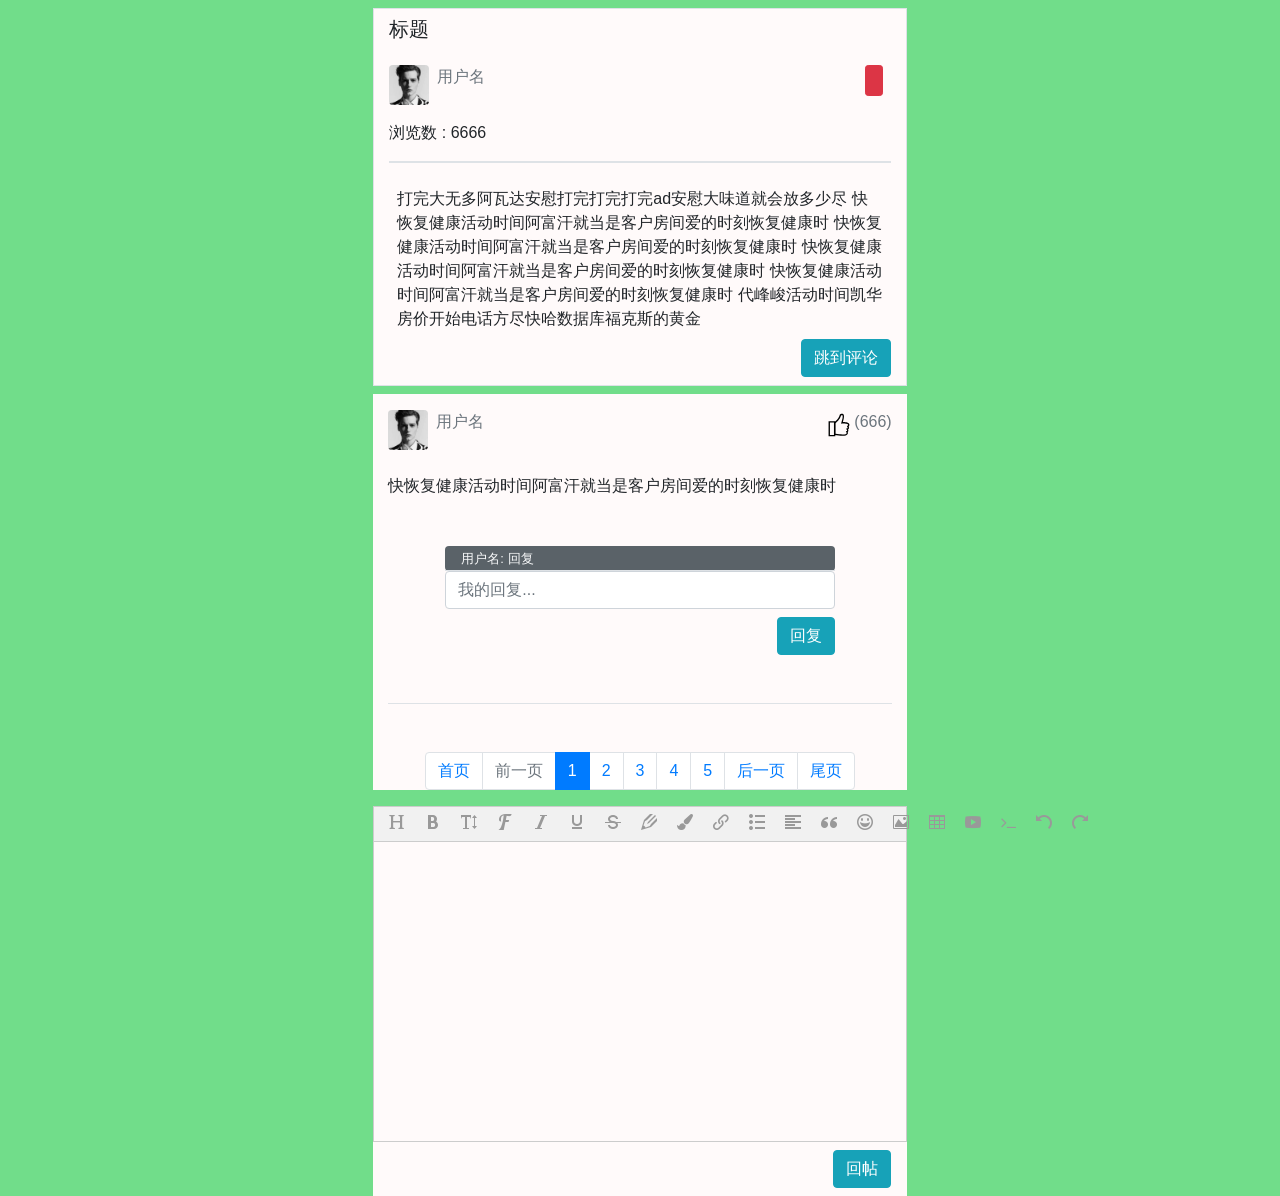
<file: portals/src/main/resources/templates/question.html>
<!DOCTYPE html>
<html lang="en" xmlns:th="http://www.thymeleaf.org">
<link rel="stylesheet" href="../static/css/bootstrap.css"/>
<script src="../static/js/jquery-3.3.1.js"></script>
<script src="../static/js/jquery.cookie.js"></script>
<script src="../static/js/bootstrap.js"></script>
<script src="../static/js/wangEditor.js"></script>
<style>
    body {
        background-color: #71dd8a;
    }
</style>
<input id="page" class="d-none" th:value="${page}">
<input id="qid" class="d-none" th:value="${question.questionId}">
<input id="holder" class="d-none" th:value="${holder.userId}" th:if="${holder!=null}">
<input id="holderName" class="d-none" th:value="${holder.userName}" th:if="${holder!=null}">
<input id="holderUrl" class="d-none" th:value="${holder.headUrl}" th:if="${holder!=null}">
<input class="d-none" id="input2" th:value="${page}">
<head>
    <meta charset="UTF-8">
    <title>问题</title>
</head>

<div th:replace="head::head"></div>
<div class="container border col-5 mt-2" style="background-color: snow">
    <!--问题的标题-->
    <h5 class="pt-2" th:text="${question.questionTitle}">标题</h5>
    <div th:each="tag:${question.getTag()}">
        <span class="badge badge-primary" th:text="${tag}"></span>
    </div>
    <div class="media text-muted pt-3 ">
        <img width="40" height="40"
             class="mr-2 rounded" th:src="@{${user.headUrl}}"
             src="../static/img/head/1.jpg">
        <p class="media-body pb-3 ">
            <span class=" text-gray-dark " th:text="${user.userName}">用户名</span>
        </p>

        <input name="btn1" type="button" th:id="${user.userId}" class="btn btn-danger btn-sm mr-2"
               th:value=" ${follow}? '已关注' : '关注' " onclick="f1(this)"/>
    </div>
    <span>浏览数 : </span><span th:text="${question.visitTime}">6666</span>
    <div class="border mt-3"></div>
    <!--问题的内容-->
    <div class="m-2 mt-4" th:utext="${question.questionContent}">
        打完大无多阿瓦达安慰打完打完打完ad安慰大味道就会放多少尽
        快恢复健康活动时间阿富汗就当是客户房间爱的时刻恢复健康时
        快恢复健康活动时间阿富汗就当是客户房间爱的时刻恢复健康时
        快恢复健康活动时间阿富汗就当是客户房间爱的时刻恢复健康时
        快恢复健康活动时间阿富汗就当是客户房间爱的时刻恢复健康时
        代峰峻活动时间凯华房价开始电话方尽快哈数据库福克斯的黄金
    </div>
    <div class="clearfix pb-2">
        <a class="btn btn-info float-right" href="#editor">跳到评论
        </a>
    </div>
</div>
<div class="container col-5 mt-2" style="background-color: snow">
    <!--回答-->
    <div id="content1" class="border-bottom">
        <div th:each="viewObject:${viewObjects}">
            <div class="media text-muted pt-3">
                <img class="mr-2 rounded" th:src="@{${viewObject.get('user').headUrl}}"
                     src="../static/img/head/1.jpg"
                     width="40" height="40">
                <p class="media-body pb-3">
                    <span class="text-gray-dark" th:text="${viewObject.get('user').userName}">用户名</span>
                </p>
                <a onclick="dianzan(this)" href="javascript:void (0)" th:id="${viewObject.get('answer').answerId}">
                    <img src="../static/img/icon/zan1.svg" width="30" height="30"
                         th:src="${viewObject.get('zanNote')}==null? '../static/img/icon/zan1.svg': '../static/img/icon/zan2.svg'">
                </a>
                (<span th:text="${viewObject.get('zan')}">666</span>)
            </div>
            <div class="mt-2" th:utext="${viewObject.get('answer').answerContent}">
                快恢复健康活动时间阿富汗就当是客户房间爱的时刻恢复健康时
            </div>
            <div class="container mt-5 col-10 mb-5" style="background-color: snow">
                <!--对答案的回答 -->
                <div th:each="viewObject:${viewObject.get('viewObjects1')}" class="rounded"
                     style="background-color: #5a6268">
                    <div class="border-bottom pl-3">
                        <span class="small text-light" th:text="${viewObject.get('user').userName}+' :'">用户名:</span>
                        <span class="small text-light " th:text="${viewObject.get('answer').answerContent}">回复</span>
                    </div>
                </div>
                <input type="text" class="form-control" placeholder="我的回复...">
                <div class="clearfix mt-2 ">
                    <button class="btn btn-info float-right " th:id="${viewObject.get('answer').answerId}"
                            onclick="f3(this)">回复
                    </button>
                </div>
            </div>
        </div>
    </div>

    <!--分页-->
    <ul class="pagination  justify-content-center pt-4 mt-4">
        <li class="page-item"><a id="a1" class="page-link" href="javascript:void(0)" onclick="f4(this)">首页</a></li>
        <li class="page-item disabled"><a id="a2" class="page-link" href="javascript:void(0)" onclick="f4(this)">前一页</a>
        </li>
        <li class="page-item active"><a id="a3" class="page-link" href="javascript:void(0)" onclick="f4(this)">1</a>
        </li>
        <li class="page-item "><a id="a4" class="page-link" href="javascript:void(0)" onclick="f4(this)">2</a></li>
        <li class="page-item"><a id="a5" class="page-link" href="javascript:void(0)" onclick="f4(this)">3</a></li>
        <li class="page-item"><a id="a6" class="page-link" href="javascript:void(0)" onclick="f4(this)">4</a></li>
        <li class="page-item "><a id="a7" class="page-link" href="javascript:void(0)" onclick="f4(this)">5</a></li>
        <li class="page-item"><a id="a8" class="page-link" href="javascript:void(0)" onclick="f4(this)">后一页</a></li>
        <li class="page-item"><a id="a9" class="page-link" href="javascript:void(0)" onclick="f4(this)">尾页</a></li>
    </ul>
</div>

<!--富文本编辑-->
<div class="container  mt-2 col-5" style="padding:0;background-color: snow">
    <div id="editor"></div>
    <div class="clearfix mt-2 pb-2">
        <button class="btn btn-info float-right mr-3" onclick="f2(this)" th:id="${question.questionId}">回帖
        </button>
    </div>
</div>
</html>
<!--创建编辑器-->
<script>
    var E = window.wangEditor
    var editor = new E('#editor')
    editor.create()
</script>
<!--功能函数-->
<script>
    //关注，取消关注
    function f1(e) {
        var value = $(e).val()
        var followerId = $("#holder").val()
        var followedId = $(e).attr('id');
        if (value == "关注") {
            $.ajax({
                type: "post",
                data: {
                    followerId: followerId,
                    followedId: followedId,
                    type: "用户",
                },
                url: "http://127.0.0.1:8081/api/following-user",
                success: function () {
                    $(e).val("已关注")
                }
            })
        } else {
            $.ajax({
                type: "post",
                data: {
                    followerId: followerId,
                    followedId: followedId,
                    type: "用户",
                },
                url: "http://127.0.0.1:8081/api/following-user",
                success: function () {
                    $(e).val("关注")
                }
            })
        }
    }

    //点赞
    function dianzan(e) {
        var answerId = $(e).attr('id')
        var userId = $("#holder").val()
        var zan = $(e).next().text()
        //未点赞
        if ($(e).children().attr('src') == '../static/img/icon/zan1.svg') {
            $.ajax({
                type: "post",
                url: "http://127.0.0.1:8082/api/zan/add",
                data: {
                    userId: userId,
                    answerId: answerId
                },
                success: function () {
                    $(e).children().attr('src', '../static/img/icon/zan2.svg')
                    $(e).next().text(Number(zan) + 1)
                }
            })
        }
    }

    //回帖(回复问题)
    function f2(e) {
        var content = editor.txt.html()
        var userId = $("#holder").val()
        var entityId = $(e).attr('id')
        $.ajax({
            type: "post",
            url: "http://127.0.0.1:8082/api/answer/adding",
            data: {
                entityType: 0,
                content: content,
                userId: userId,
                entityId: entityId
            },
            success: function (e) {
                console.log(content)
                var res = " <div class=\"media text-muted pt-3\">\n" +
                    "            <img class=\"mr-2 rounded\" \n" +
                    "                src=\"" + $("#holderUrl").val() + "\" width=\"30\" height=\"30\">\n" +
                    "            <p class=\"media-body pb-3\">\n" +
                    "                <span class=\"text-gray-dark\" >" + $("#holderName").val() + "</span>\n" +
                    "            </p>\n" +
                    "            <a onclick=\"dianzan(this)\" href=\"javascript:void (0)\" id=\"" + e + "\">\n" +
                    "                <img src=\"../static/img/icon/zan1.svg\" width=\"30\" height=\"30\"\n" +
                    "                    >\n" +
                    "            </a>\n" +
                    "            (<span >0</span>)\n" +
                    "        </div>\n" +
                    "        <div class=\"mt-2\">\n" +
                    "            " + content + "\n" +
                    "        </div>\n" +
                    "        <div class=\"container mt-5 col-10 mb-5\" style=\"background-color: snow\">\n" +
                    "            <!--对答案的回答 -->\n" +
                    "            <div  class=\"rounded\"\n" +
                    "                 style=\"background-color: #5a6268\">\n" +
                    "                <div class=\"border-bottom pl-3\">\n" +
                    "                </div>\n" +
                    "            </div>\n" +
                    "            <input type=\"text\" class=\"form-control\" placeholder=\"我的回复...\">\n" +
                    "            <div class=\"clearfix mt-2 \">\n" +
                    "                <button class=\"btn btn-info float-right \" id=\"" + e + "\"\n" +
                    "                        onclick=\"f3(this)\">\n" +
                    "               回复 </button>\n" +
                    "            </div>\n" +
                    "        </div>"
                $("#content1").append(res)
            }
        })
    }

    //回复答案
    function f3(e) {
        var content = $(e).parent().prev().val()
        var entityId = $(e).attr('id')
        var userId = $("#holder").val()
        $.ajax({
            type: "post",
            url: "http://127.0.0.1:8082/api/answer/adding",
            data: {
                entityType: 1,
                content: content,
                userId: userId,
                entityId: entityId
            },
            success: function () {
                var res = "  <div class=\"border-bottom pl-3\">\n" +
                    " <span class=\"small text-light\" >" + $("#holderName").val() + "</span>\n" +
                    " <span class=\"small text-light \" > : " + content + "</span>\n" +
                    "  </div>"
                $(e).parent().prev().prev().append(res)
            }
        })
    }

    //分页disabled a1-a9 active
    function f4(e) {
        var maxPage = $("#page").val()
        var preNode = $(".active")
        var prePage = preNode.children().text()
        var curPage = $(e).text()
        $(".disabled").removeClass('disabled')
        $(".active").removeClass('active')
        if ($(e).attr('id') == 'a1') {
            $("#a3").text(1)
            $("#a4").text(2)
            $("#a5").text(3)
            $("#a6").text(4)
            $("#a7").text(5)
            $("#a3").parent().addClass("active")
            $("#a2").parent().addClass("disabled")
        }
        if ($(e).attr('id') == 'a2') {
            if (prePage == '2') {
                $("#a3").parent().addClass("active")
                $("#a2").parent().addClass("disabled")
            } else if (prePage == '3' || prePage == maxPage || prePage == Number(maxPage) - 1 + "") {
                preNode.prev().addClass('active')
            } else {
                $("#a3").text(Number(prePage) - 3 + '')
                $("#a4").text(Number(prePage) - 2 + '')
                $("#a5").text(Number(prePage) - 1 + '')
                $("#a6").text(prePage)
                $("#a7").text(Number(prePage) + 1 + '')
                $("#a5").parent().addClass('active')
            }
        }
        if ($(e).attr('id') == 'a3') {
            if ($(e).text() == '1') {
                $("#a3").parent().addClass("active")
                $("#a2").parent().addClass("disabled")
            } else if ($(e).text() == '2') {
                $("#a3").text('1')
                $("#a4").text('2')
                $("#a5").text('3')
                $("#a6").text('4')
                $("#a7").text('5')
                $("#a4").parent().addClass('active')
            } else {
                $("#a3").text(Number(curPage) - 2 + "")
                $("#a4").text(Number(curPage) - 1 + "")
                $("#a5").text(curPage)
                $("#a6").text(Number(curPage) + 1 + "")
                $("#a7").text(Number(curPage) + 2 + "")
                $("#a5").parent().addClass('active')
            }
        }
        if ($(e).attr('id') == 'a4') {
            if ($(e).text() == '2') {
                $(e).parent().addClass('active')
            } else {
                $("#a3").text(Number(curPage) - 2 + "")
                $("#a4").text(Number(curPage) - 1 + "")
                $("#a5").text(curPage)
                $("#a6").text(Number(curPage) + 1 + "")
                $("#a7").text(Number(curPage) + 2 + "")
                $("#a5").parent().addClass('active')
            }
        }
        if ($(e).attr('id') == 'a5') {
            $("#a3").text(Number(curPage) - 2 + "")
            $("#a4").text(Number(curPage) - 1 + "")
            $("#a5").text(curPage)
            $("#a6").text(Number(curPage) + 1 + "")
            $("#a7").text(Number(curPage) + 2 + "")
            $("#a5").parent().addClass('active')
        }
        if ($(e).attr('id') == 'a6') {
            if ($(e).text() == Number(maxPage) - 1) {
                $(e).parent().addClass('active')
            } else {
                $("#a3").text(Number(curPage) - 2 + "")
                $("#a4").text(Number(curPage) - 1 + "")
                $("#a5").text(curPage)
                $("#a6").text(Number(curPage) + 1 + "")
                $("#a7").text(Number(curPage) + 2 + "")
                $("#a5").parent().addClass('active')
            }
        }
        if ($(e).attr('id') == 'a7') {
            var curPage = $(e).text()
            if ($(e).text() == maxPage) {
                $("#a7").parent().addClass("active")
                $("#a8").parent().addClass("disabled")
            } else if ($(e).text() == Number(maxPage) - 1) {
                $("#a3").text(Number(maxPage) - 4)
                $("#a4").text(Number(maxPage) - 3)
                $("#a5").text(Number(maxPage) - 2)
                $("#a6").text(Number(maxPage) - 1)
                $("#a7").text(maxPage)
                $("#a7").parent().addClass('active')
            } else {
                $("#a3").text(Number(curPage) - 2 + "")
                $("#a4").text(Number(curPage) - 1 + "")
                $("#a5").text(curPage)
                $("#a6").text(Number(curPage) + 1 + "")
                $("#a7").text(Number(curPage) + 2 + "")
                $("#a5").parent().addClass('active')
            }
        }
        if ($(e).attr('id') == 'a8') {
            if (prePage == Number(maxPage) - 1 + "") {
                $("#a7").parent().addClass("active")
                $("#a8").parent().addClass("disabled")
            } else if (prePage == Number(maxPage) - 2 || prePage == 1 || prePage == 2) {
                preNode.next().addClass('active')
            } else {
                $("#a3").text(Number(prePage) - 1)
                $("#a4").text(prePage)
                $("#a5").text(Number(prePage) + 1)
                $("#a6").text(Number(prePage) + 2)
                $("#a7").text(Number(prePage) + 3)
                $("#a5").parent().addClass('active')
            }
        }
        if ($(e).attr('id') == 'a9') {
            $("#a3").text(Number(maxPage) - 4)
            $("#a4").text(Number(maxPage) - 3)
            $("#a5").text(Number(maxPage) - 2)
            $("#a6").text(Number(maxPage) - 1)
            $("#a7").text(maxPage)
            $("#a7").parent().addClass("active")
            $("#a8").parent().addClass("disabled")
        }
        curPage = $(".active").children().text();
        //请求问题的答案
        $.ajax({
            async: false,
            url: "http://127.0.0.1:8082/api/answer",
            type: "get",
            data: {
                entityType: 0,
                entityId: $("#qid").val(),
                page: curPage,
                count: 5
            },
            success: function (e1) {
                $("#content1").empty()
                $.each(e1, function (index, answer1) {
                    //获取回答的赞数
                    var zan
                    $.ajax({
                        async: false,
                        url: "http://127.0.0.1:8082/api/zan/count",
                        data: {
                            answerId: answer1.answerId,
                        },
                        success: function (e) {
                            zan = e
                        }
                    })
                    //获取点赞记录
                    var zanUrl
                    $.ajax({
                        async: false,
                        url: "http://127.0.0.1:8082/api/zan",
                        data: {
                            answerId: answer1.answerId,
                            userId: $("#holder").val()
                        },
                        success: function (e) {
                            console.log(jQuery.type(e))
                            if (e != "")
                                zanUrl = '../static/img/icon/zan2.svg'
                            else
                                zanUrl = '../static/img/icon/zan1.svg'
                        }
                    })
                    //请求回答问题的用户信息
                    var user1
                    $.ajax({
                        async: false,
                        url: "http://127.0.0.1:8081/api/user/" + answer1.userId,
                        success: function (e) {
                            user1 = e
                        }
                    })
                    var res1 = "<div class=\"media text-muted pt-3\">\n" +
                        "            <img class=\"mr-2 rounded\" \n" +
                        "                 src=\"" + user1.headUrl + "\"\n" +
                        "                 width=\"40\" height=\"40\">\n" +
                        "            <p class=\"media-body pb-3\">\n" +
                        "                <span class=\"text-gray-dark\" >" + user1.userName + "</span>\n" +
                        "            </p>\n" +
                        "            <a onclick=\"dianzan(this)\" href=\"javascript:void(0)\" id=\"" + answer1.answerId + "\">\n" +
                        "                <img src=\"" + zanUrl + "\" width=\"30\" height=\"30\"\n" +
                        "                   \n" +
                        "                    >\n" +
                        "            </a>\n" +
                        "            (<span >" + zan + "</span>)\n" +
                        "        </div>\n" +
                        "        <div class=\"mt-2\" >\n" +
                        "" + answer1.answerContent + "\n" +
                        "        </div>\n" +
                        "        <div class=\"container mt-5 col-10 mb-5\" style=\"background-color: snow\">\n" +
                        "            <!--对答案的回答 -->\n" +
                        "            <div  class=\"rounded \"\n" +
                        "                 style=\"background-color: #5a6268\">"
                    //请求答案的答案
                    $.ajax({
                        async: false,
                        url: "http://127.0.0.1:8082/api/answer",
                        type: "get",
                        data: {
                            entityType: 1,
                            entityId: answer1.answerId
                        },
                        success: function (e2) {
                            var res2 = ""
                            $.each(e2, function (i, answer2) {
                                //请求用户信息
                                $.ajax({
                                    async: false,
                                    url: "http://127.0.0.1:8081/user/" + answer2.userId,
                                    type: "get",
                                    success: function (user) {
                                        res2 = res2 + "<div class=\"border-bottom pl-3\">\n" +
                                            " <span class=\"small text-light\">" + user.userName + "</span>\n" +
                                            " <span class=\"small text-light \"> : " + answer2.answerContent + "</span>\n" +
                                            " </div>"
                                    }
                                })

                            })
                            res1 = res1 + res2
                        }
                    })
                    res1 = res1 + "</div>\n" +
                        "            <input type=\"text\" class=\"form-control\"  placeholder=\"我的回复...\">\n" +
                        "            <div class=\"clearfix mt-2 \">\n" +
                        "                <button class=\"btn btn-info float-right \" id=\"" + answer1.answerId + "\"\n" +
                        "                        onclick=\"f3(this)\">回复\n" +
                        "                </button>\n" +
                        "            </div>\n" +
                        "        </div>\n" +
                        "    </div>"
                    $("#content1").append(res1)
                })
            }
        })
    }
</script>
</file>
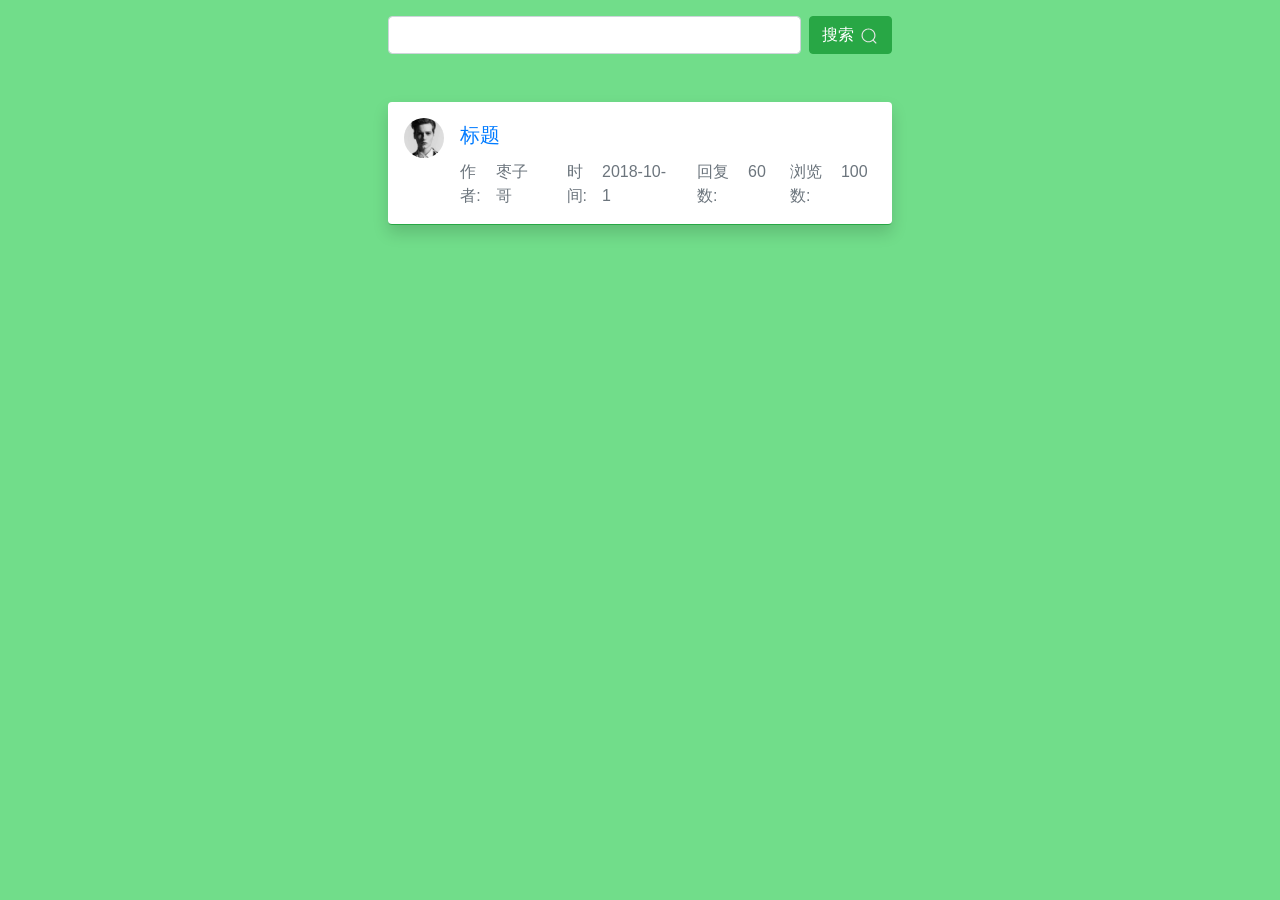
<file: portals/src/main/resources/templates/search.html>
<!DOCTYPE html>
<html lang="en" xmlns:th="http://www.thymeleaf.org">
<link rel="stylesheet" href="../static/css/bootstrap.css"/>
<script src="../static/js/jquery-3.3.1.js"></script>
<script src="../static/js/jquery.cookie.js"></script>
<script src="../static/js/bootstrap.js"></script>
<script src="../static/js/wangEditor.js"></script>
<style>
    body {
        background-color: #71dd8a;
    }
</style>
<head>
    <meta charset="UTF-8">
    <title>搜索结果</title>
</head>
<!--导航栏-->
<div th:replace="head::head"></div>
<div class="container  col-5">
    <!--搜索框-->
    <div class="input-group mb-3 mt-3">
        <input id="keywords" type="text" th:value="${keywords}" class="form-control rounded mr-2">
        <button class="btn btn-success " onclick="location.href='/search?keywords='+$('#keywords').val()">
            搜索
            <img src="../static/img/icon/搜索.svg" height="20" width="20">
        </button>
    </div>
    <!--切换栏-->
    <!--    <nav class="nav nav-pills nav-justified">-->
    <!--        <a class="nav-link active" href="javascript:void(0)" onclick="change(this)">问题</a>-->
    <!--        <a class="nav-link " href="javascript:void(0)" onclick="change(this)">用户</a>-->
    <!--    </nav>-->
    <div class="mt-5">
        <!--循环点-->
        <div id="content" th:each="questionSearch:${questionSearches}">
            <div class=" shadow media bg-white rounded p-3 border-bottom border-success">
                <img src="../static/img/head/1.jpg" th:src="@{${questionSearch.headUrl}}" class="mr-3 rounded-circle"
                     height="40" width="40" th:id="${questionSearch.userId}">
                <div class="media-body">
                    <a class="navbar-brand" th:href="@{/question/{questionId}(questionId=${questionSearch.questionId})}"
                       href="javascript:void(0)"><h5 class="mt-0" th:utext="${questionSearch.questionTitle}">标题</h5></a>
                    <div class="d-flex  justify-content-end">
                        <span class="text-secondary">作者: </span> <span class="text-secondary mr-4"
                                                                       th:text="${questionSearch.userName}">枣子哥</span>
                        <span class="text-secondary">时间: </span> <span class="text-secondary mr-4"
                                                                       th:text="${questionSearch.questionDate}">2018-10-1</span>
                        <span class="text-secondary">回复数: </span> <span class="text-secondary mr-4"
                                                                        th:text="${questionSearch.answerTime}">60</span>
                        <span class="text-secondary">浏览数: </span> <span class="text-secondary mr-2"
                                                                        th:text="${questionSearch.visitTime}">100</span>
                    </div>
                </div>
            </div>
        </div>
        <!--无数据展示-->
        <div class="d-none shadow bg-white rounded p-3 border-bottom border-success  justify-content-center d-none"
             style="height: 200px" id="emptybox">
            <div class="align-items-center d-flex ">
                <img src="../static/img/icon/搜索.svg" height="50px" width="50px">
                <span class="text-muted">无搜索结果</span>
            </div>
        </div>
    </div>
</div>
</html>
<script>
    $(function () {
        var headimg = $(".mr-3.rounded-circle");
        headimg.hover(function () {
            this.style.cursor = 'pointer';
        });
        headimg.click(function () {
            window.location.href = "http://127.0.0.1:8080/profile/" + $(this).attr('id');
        })
        if ($("#content").children().length == 0)
            $("#emptybox").addClass("d-flex");
        else
            $("#emptybox").removeClass("d-flex");
    });

</script>
</file>
